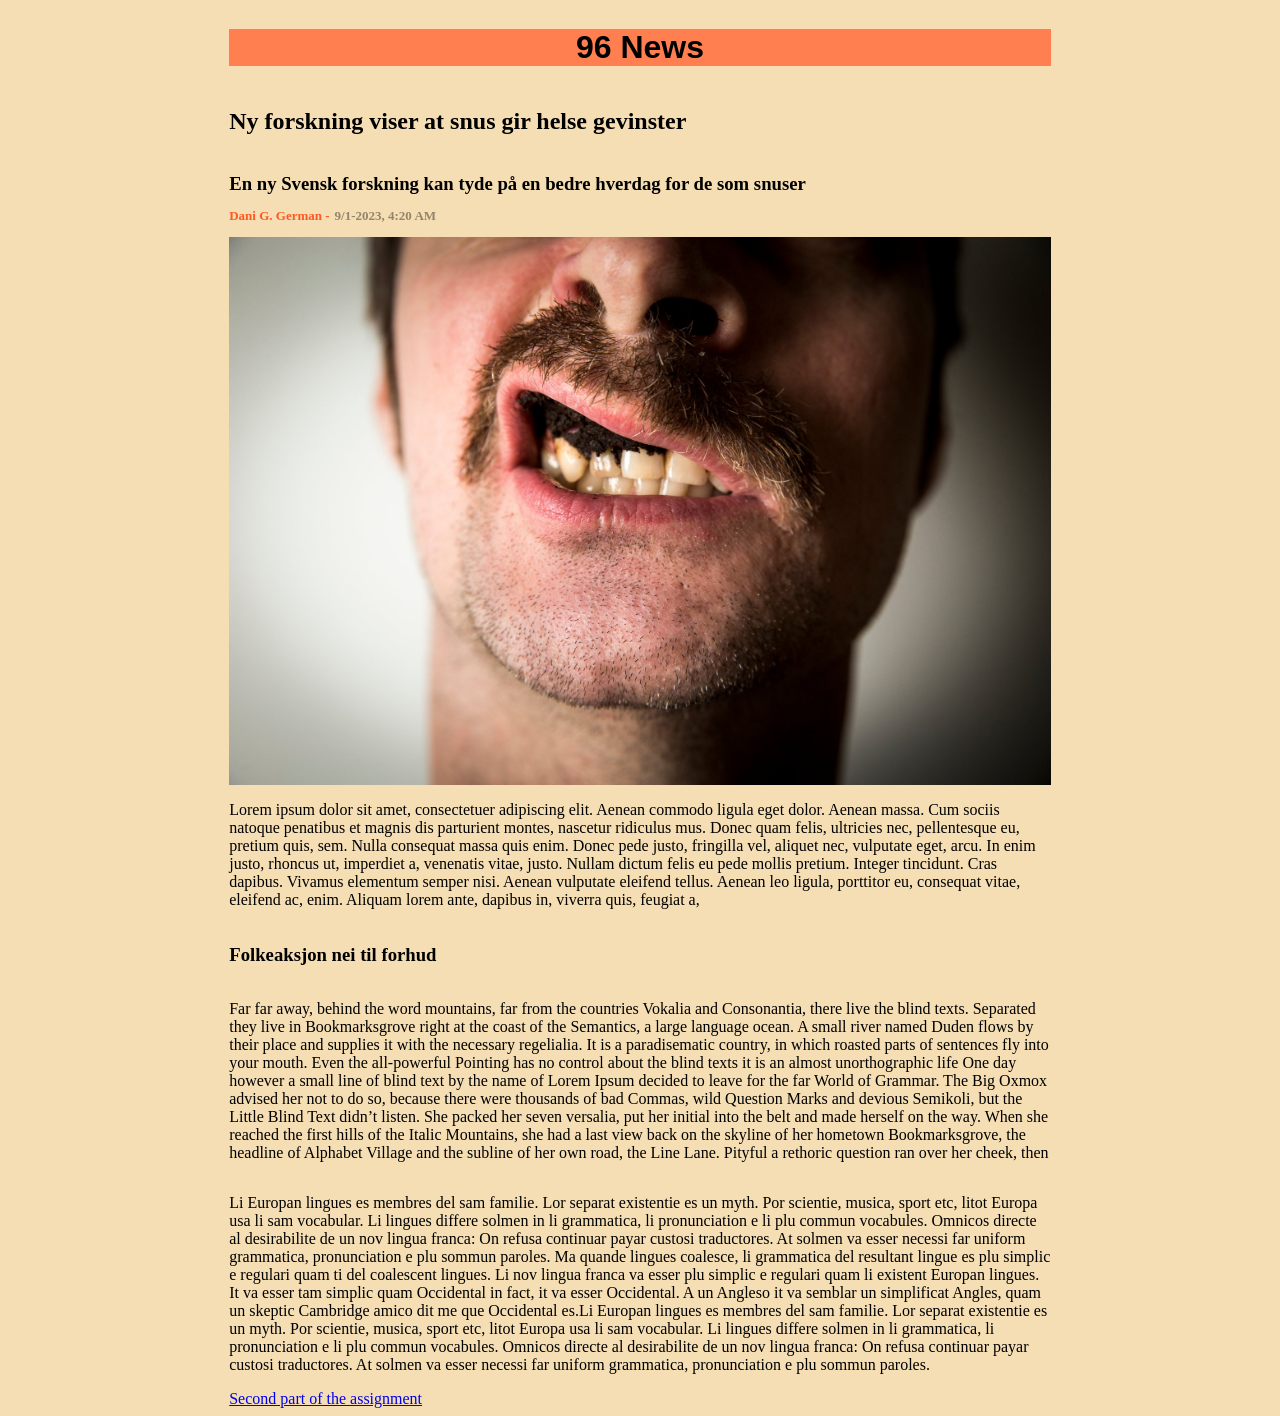
<file: index.html>
<!DOCTYPE html>
<html lang="en">
<head>
    <meta charset="UTF-8">
    <meta name="viewport" content="width=device-width, initial-scale=1.0">
    <title>Gruppe 96</title>
    <link rel="stylesheet" href="./css/stylesheet.css">
</head>
<body class="page">
  <div class="page-content">
    <h1><header class="header">96 News</header></h1>
    <h2 class="h1">Ny forskning viser at snus gir helse gevinster</h2>
    <h3 class="subtitle">En ny Svensk forskning kan tyde på en bedre hverdag for de som snuser</h3>
    <div class="author-date-box">
      <p class="author-text">Dani G. German -</p>
      <p class="date-text">9/1-2023, 4:20 AM</p>
    </div>
    <img src="image/snus2.jpeg" alt="Bilde av snus">
      <p>
            Lorem ipsum dolor sit amet, consectetuer adipiscing elit. Aenean commodo ligula eget dolor. Aenean massa. Cum sociis natoque penatibus et magnis dis parturient montes, nascetur ridiculus mus. Donec quam felis, ultricies nec, pellentesque eu, pretium quis, sem. Nulla consequat massa quis enim. Donec pede justo, fringilla vel, aliquet nec, vulputate eget, arcu. In enim justo, rhoncus ut, imperdiet a, venenatis vitae, justo. Nullam dictum felis eu pede mollis pretium. Integer tincidunt. Cras dapibus. Vivamus elementum semper nisi. Aenean vulputate eleifend tellus. Aenean leo ligula, porttitor eu, consequat vitae, eleifend ac, enim. Aliquam lorem ante, dapibus in, viverra quis, feugiat a,
          </p>
          <h3>Folkeaksjon nei til forhud</h3>
          <p>
            Far far away, behind the word mountains, far from the countries Vokalia and Consonantia, there live the blind texts. Separated they live in Bookmarksgrove right at the coast of the Semantics, a large language ocean. A small river named Duden flows by their place and supplies it with the necessary regelialia. It is a paradisematic country, in which roasted parts of sentences fly into your mouth. Even the all-powerful Pointing has no control about the blind texts it is an almost unorthographic life One day however a small line of blind text by the name of Lorem Ipsum decided to leave for the far World of Grammar. The Big Oxmox advised her not to do so, because there were thousands of bad Commas, wild Question Marks and devious Semikoli, but the Little Blind Text didn’t listen. She packed her seven versalia, put her initial into the belt and made herself on the way. When she reached the first hills of the Italic Mountains, she had a last view back on the skyline of her hometown Bookmarksgrove, the headline of Alphabet Village and the subline of her own road, the Line Lane. Pityful a rethoric question ran over her cheek, then 
          </p>
          <p>
            Li Europan lingues es membres del sam familie. Lor separat existentie es un myth. Por scientie, musica, sport etc, litot Europa usa li sam vocabular. Li lingues differe solmen in li grammatica, li pronunciation e li plu commun vocabules. Omnicos directe al desirabilite de un nov lingua franca: On refusa continuar payar custosi traductores. At solmen va esser necessi far uniform grammatica, pronunciation e plu sommun paroles. Ma quande lingues coalesce, li grammatica del resultant lingue es plu simplic e regulari quam ti del coalescent lingues. Li nov lingua franca va esser plu simplic e regulari quam li existent Europan lingues. It va esser tam simplic quam Occidental in fact, it va esser Occidental. A un Angleso it va semblar un simplificat Angles, quam un skeptic Cambridge amico dit me que Occidental es.Li Europan lingues es membres del sam familie. Lor separat existentie es un myth. Por scientie, musica, sport etc, litot Europa usa li sam vocabular. Li lingues differe solmen in li grammatica, li pronunciation e li plu commun vocabules. Omnicos directe al desirabilite de un nov lingua franca: On refusa continuar payar custosi traductores. At solmen va esser necessi far uniform grammatica, pronunciation e plu sommun paroles.
          </p>
          <a href="./page2/page2.html">Second part of the assignment</a>
      </div>
</body>

</html>
</file>
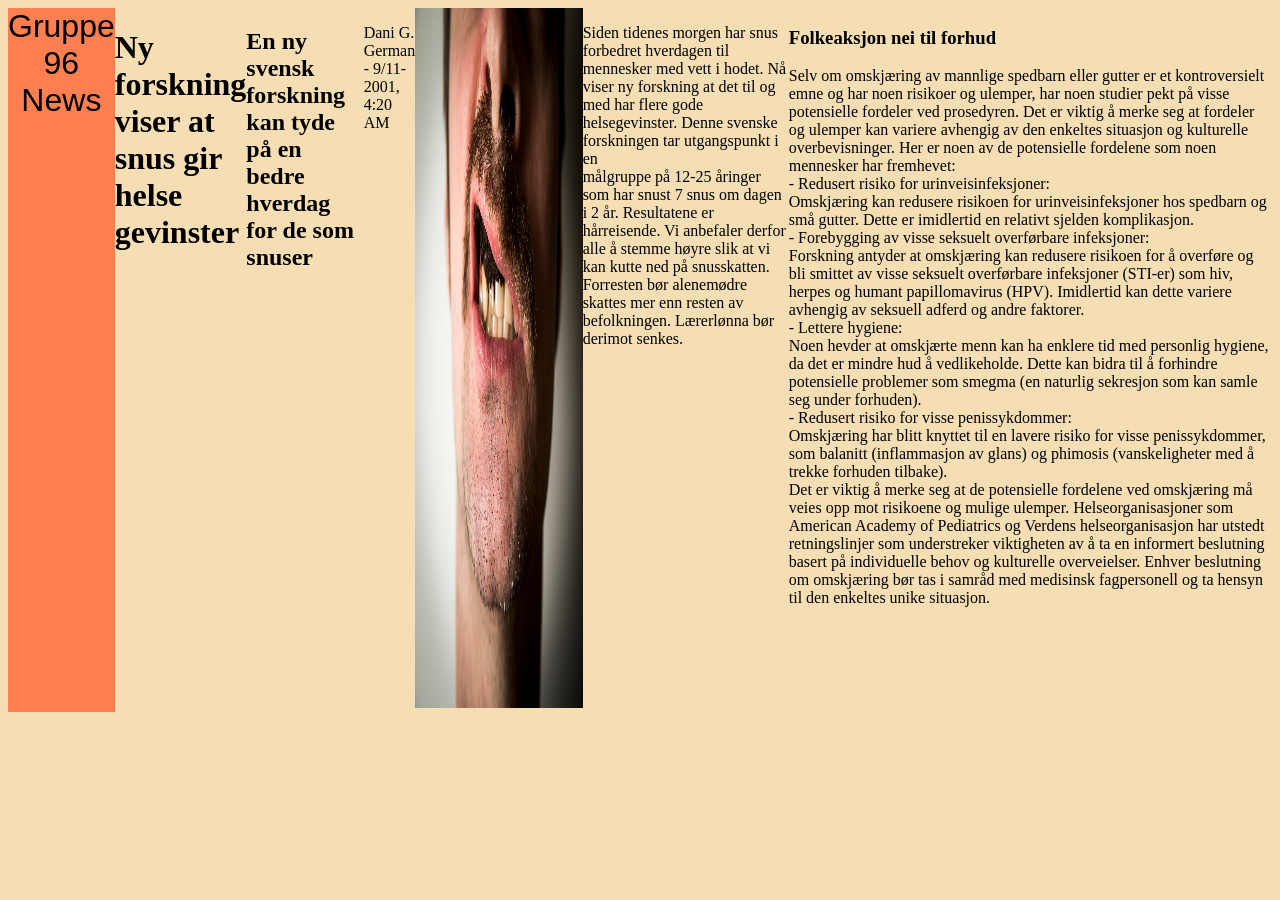
<file: html/Page_1.html>
<!DOCTYPE html>
<html lang="en">
<head>
    <meta charset="UTF-8">
    <meta name="viewport" content="width=device-width, initial-scale=1.0">
    <title>Page 1</title>
    <link rel="stylesheet" href="../css/stylesheet.css">
</head>
<body class="page">
    <header class="header">Gruppe 96 News</header>
    <h1 class="h1">Ny forskning viser at snus gir helse gevinster</h1>
    <h2>En ny svensk forskning kan tyde på en bedre hverdag for de som snuser</h2>
    <p><bold>Dani G. German - 9/11-2001, 4:20 AM</bold></p>
    <div>
        <img src="/image/snus2.jpeg" alt="Bilde: En kæll med en laus en" width="1210" height="700">
    </div>
    <div>
        <p>
            Siden tidenes morgen har snus forbedret hverdagen til mennesker med vett i hodet. Nå viser ny forskning at det til og med har flere gode helsegevinster. Denne svenske forskningen tar utgangspunkt i en <br> 
            målgruppe på 12-25 åringer som har snust 7 snus om dagen i 2 år. Resultatene er hårreisende. Vi anbefaler derfor alle å stemme høyre slik at vi kan kutte ned på snusskatten. Forresten bør alenemødre <br> 
            skattes mer enn resten av befolkningen. Lærerlønna bør derimot senkes.
        </p>
    </div>
    <div>
        <h3>Folkeaksjon nei til forhud</h3>
        <p>
            Selv om omskjæring av mannlige spedbarn eller gutter er et kontroversielt emne og har noen risikoer og ulemper, har noen studier pekt på visse potensielle fordeler ved prosedyren. Det er viktig å merke seg at fordeler og ulemper kan variere avhengig av den enkeltes situasjon og kulturelle overbevisninger. Her er noen av de potensielle fordelene som noen mennesker har fremhevet:<br>
            
            - Redusert risiko for urinveisinfeksjoner: <br>Omskjæring kan redusere risikoen for urinveisinfeksjoner hos spedbarn og små gutter. Dette er imidlertid en relativt sjelden komplikasjon.
            
            <br>- Forebygging av visse seksuelt overførbare infeksjoner: <br>Forskning antyder at omskjæring kan redusere risikoen for å overføre og bli smittet av visse seksuelt overførbare infeksjoner (STI-er) som hiv, herpes og humant papillomavirus (HPV). Imidlertid kan dette variere avhengig av seksuell adferd og andre faktorer.
            
            <br>- Lettere hygiene: <br>Noen hevder at omskjærte menn kan ha enklere tid med personlig hygiene, da det er mindre hud å vedlikeholde. Dette kan bidra til å forhindre potensielle problemer som smegma (en naturlig sekresjon som kan samle seg under forhuden).
            
            <br>- Redusert risiko for visse penissykdommer: <br>Omskjæring har blitt knyttet til en lavere risiko for visse penissykdommer, som balanitt (inflammasjon av glans) og phimosis (vanskeligheter med å trekke forhuden tilbake).
            
            <br>Det er viktig å merke seg at de potensielle fordelene ved omskjæring må veies opp mot risikoene og mulige ulemper. Helseorganisasjoner som American Academy of Pediatrics og Verdens helseorganisasjon har utstedt retningslinjer som understreker viktigheten av å ta en informert beslutning basert på individuelle behov og kulturelle overveielser. Enhver beslutning om omskjæring bør tas i samråd med medisinsk fagpersonell og ta hensyn til den enkeltes unike situasjon.   
        </p>
    </div>
</body>

</html>
</file>
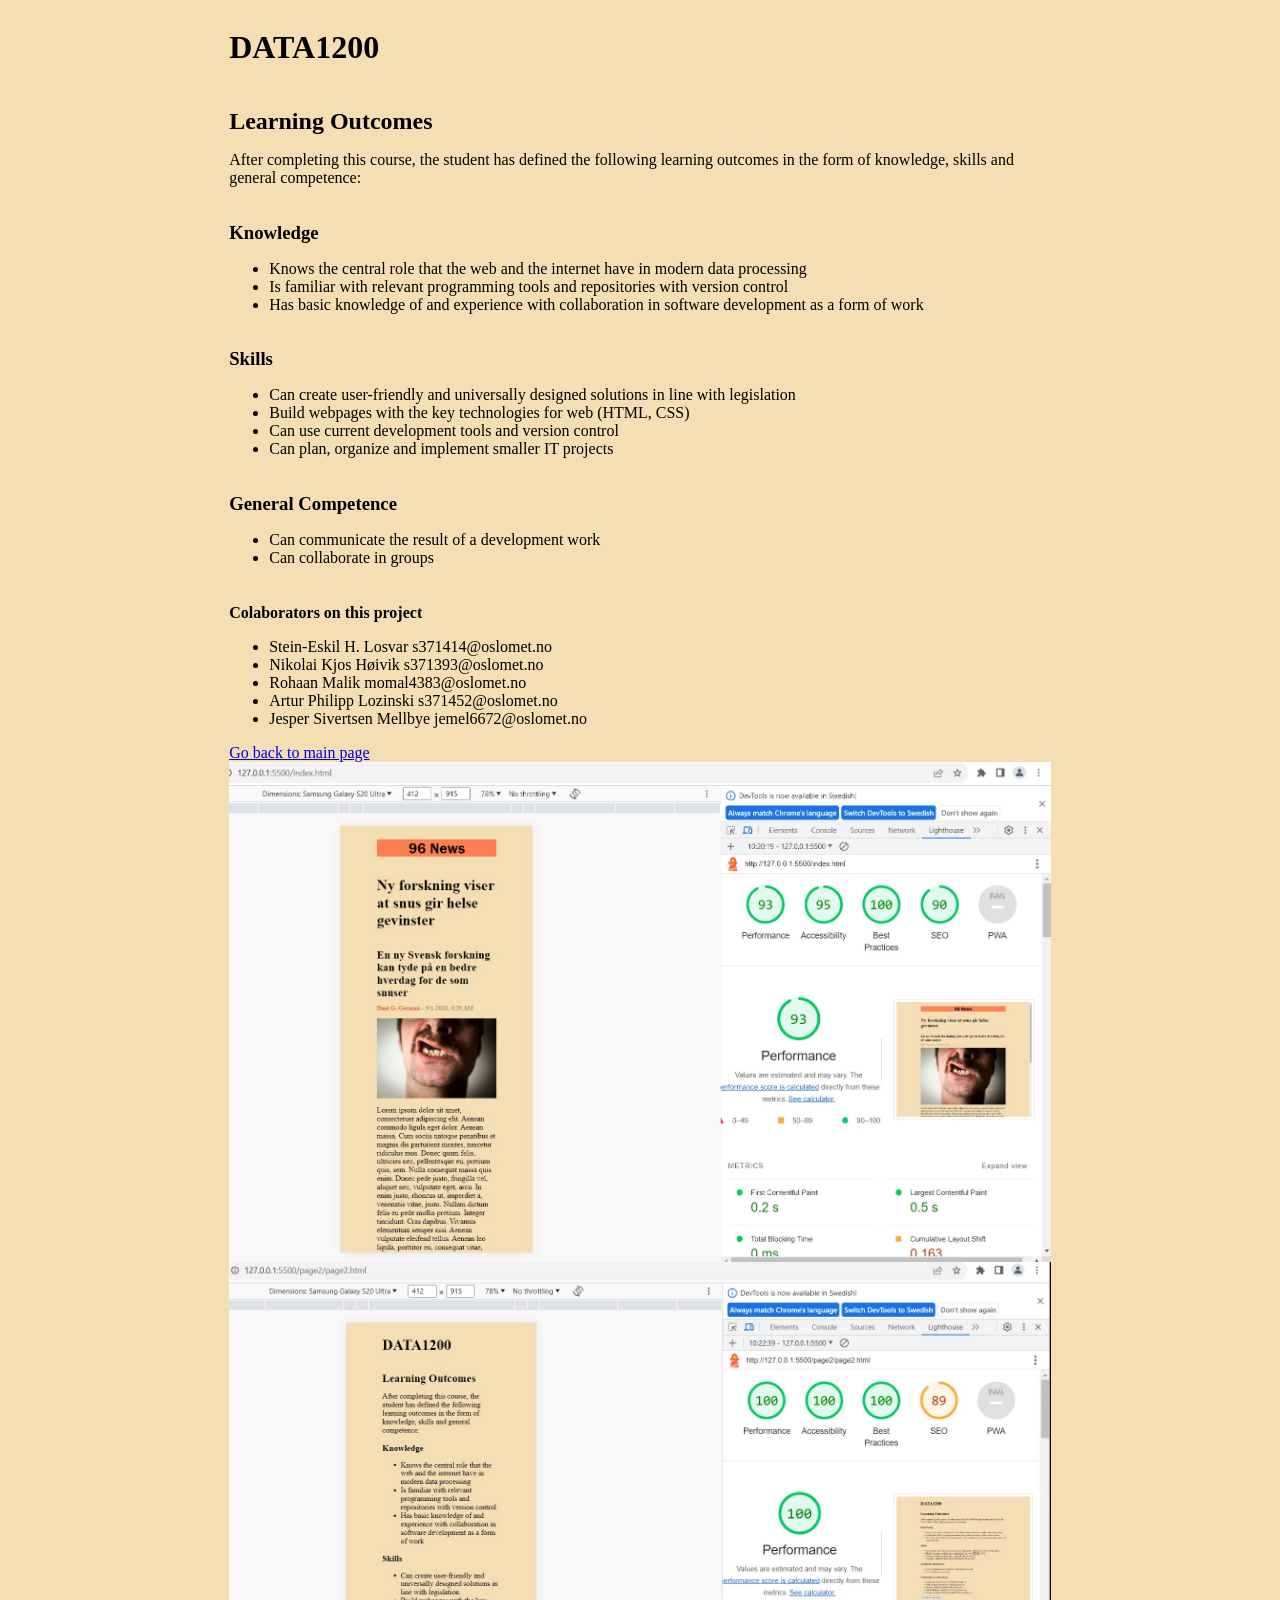
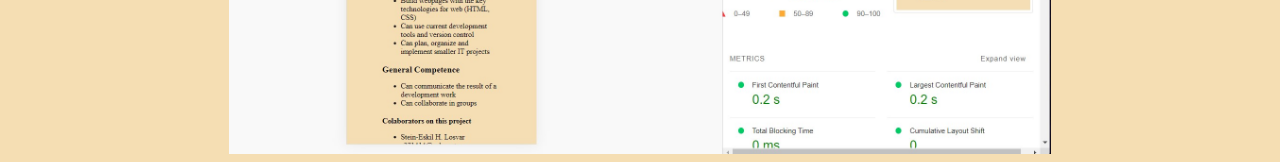
<file: page2/page2.html>
<!DOCTYPE html>
<html lang="en">
<head>
    <meta charset="UTF-8">
    <meta name="viewport" content="width=device-width, initial-scale=1.0">
    <title>Page 2</title>
    <link rel="stylesheet" href="../css/stylesheet.css">
</head>
  <body class="page">
    <div class="page-content">

      <h1>DATA1200</h1>
      
      
      <h2 class="subtitle">Learning Outcomes</h2>
      <p>After completing this course, the student has defined the following learning outcomes in the form of knowledge, skills and general competence:</p>
      
      <h3 class="subtitle">Knowledge</h3>
      <ul>
        <li>Knows the central role that the web and the internet have in modern data processing</li>
        <li>Is familiar with relevant programming tools and repositories with version control</li>
        <li>Has basic knowledge of and experience with collaboration in software development as a form of work</li>
      </ul>
      <h3 class="subtitle">Skills</h3>
      <ul>
        <li>Can create user-friendly and universally designed solutions in line with legislation</li>
        <li>Build webpages with the key technologies for web (HTML, CSS)</li>
        <li>Can use current development tools and version control</li>
        <li>Can plan, organize and implement smaller IT projects</li>
      </ul>
      <h3 class="subtitle">General Competence</h3>
      <ul>
        <li>Can communicate the result of a development work</li>
        <li>Can collaborate in groups</li>
      </ul>
      
      <h4 class="subtitle">Colaborators on this project</h4>
      <ul>
        <li>Stein-Eskil H. Losvar s371414@oslomet.no</li>
        <li>Nikolai Kjos Høivik s371393@oslomet.no</li>
        <li>Rohaan Malik momal4383@oslomet.no</li>
        <li>Artur Philipp Lozinski s371452@oslomet.no</li>
        <li>Jesper Sivertsen Mellbye jemel6672@oslomet.no</li>
      </ul>
      <a href="../index.html"> Go back to main page</a>
      <img src="../image/Lighthouse1.jpg" alt="Lighthouse picture 1" />
      <img src="../image/Lighthouse2.jpg" alt="Lighthouse picture 2" />
    </div>
  </body>
</html>
</file>
<file: css/stylesheet.css>
header{
    background-color: coral;
    margin:0%;
    font-family:'Franklin Gothic Medium', 'Arial Narrow', Arial, sans-serif;
    font-size:xx-large;
    text-align:center;
}

h1{
    font-weight: bolder;
}

.page {
    background-color: wheat;
    display: flex;
    justify-content: center;
}

.page-content {
  display: flex;
  flex-direction: column;
  width: 65%;
}

.author-text {
  font-weight: bold;
  font-size: small;
  color: #ff5722;
}

.date-text {
  font-size: small;
  font-weight: bold;
  opacity: 40%;
  padding-left: 5px;
}

.author-date-box {
  display: flex;
  flex-direction: row;
}

.subtitle {
  margin-bottom: 0;
}

img{
  width: 100%;
}



@media only screen and (max-width: 550px) {
  .page-content {
    width: 100%;
  }
}
</file>
